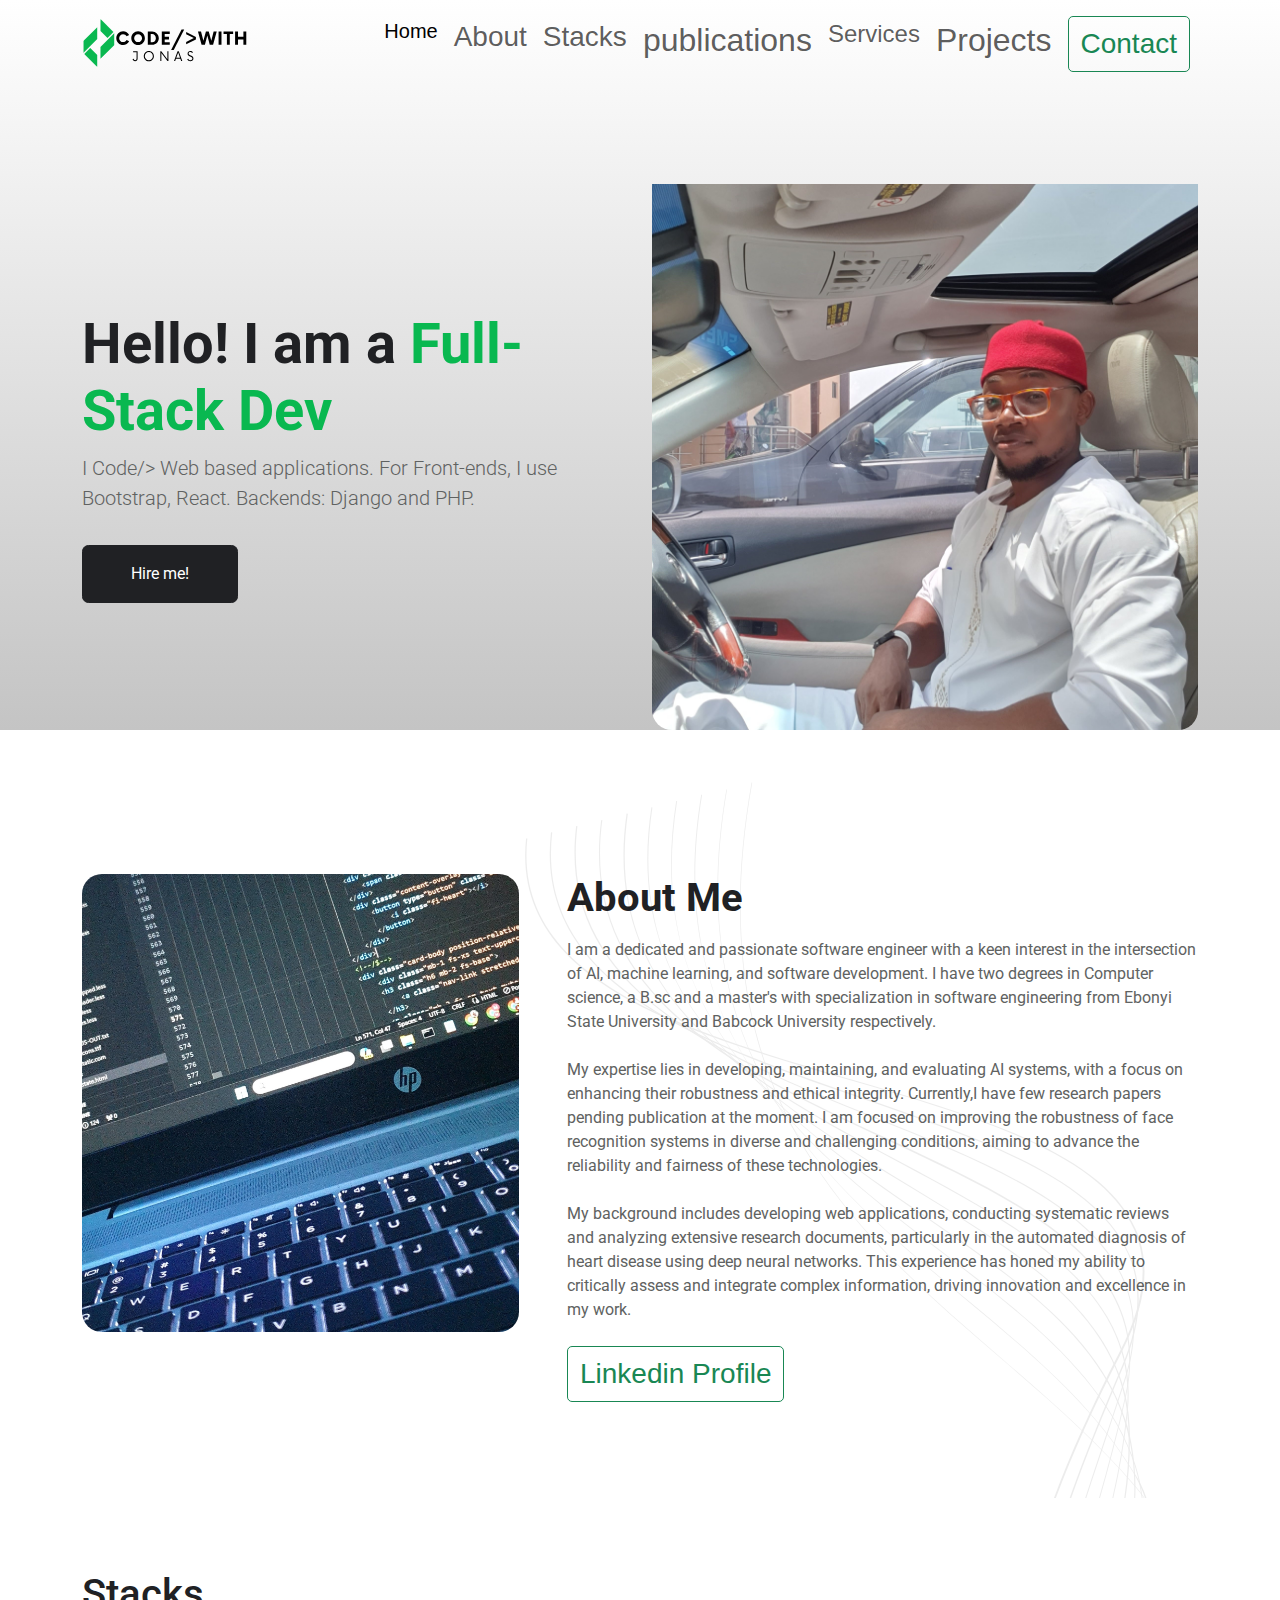
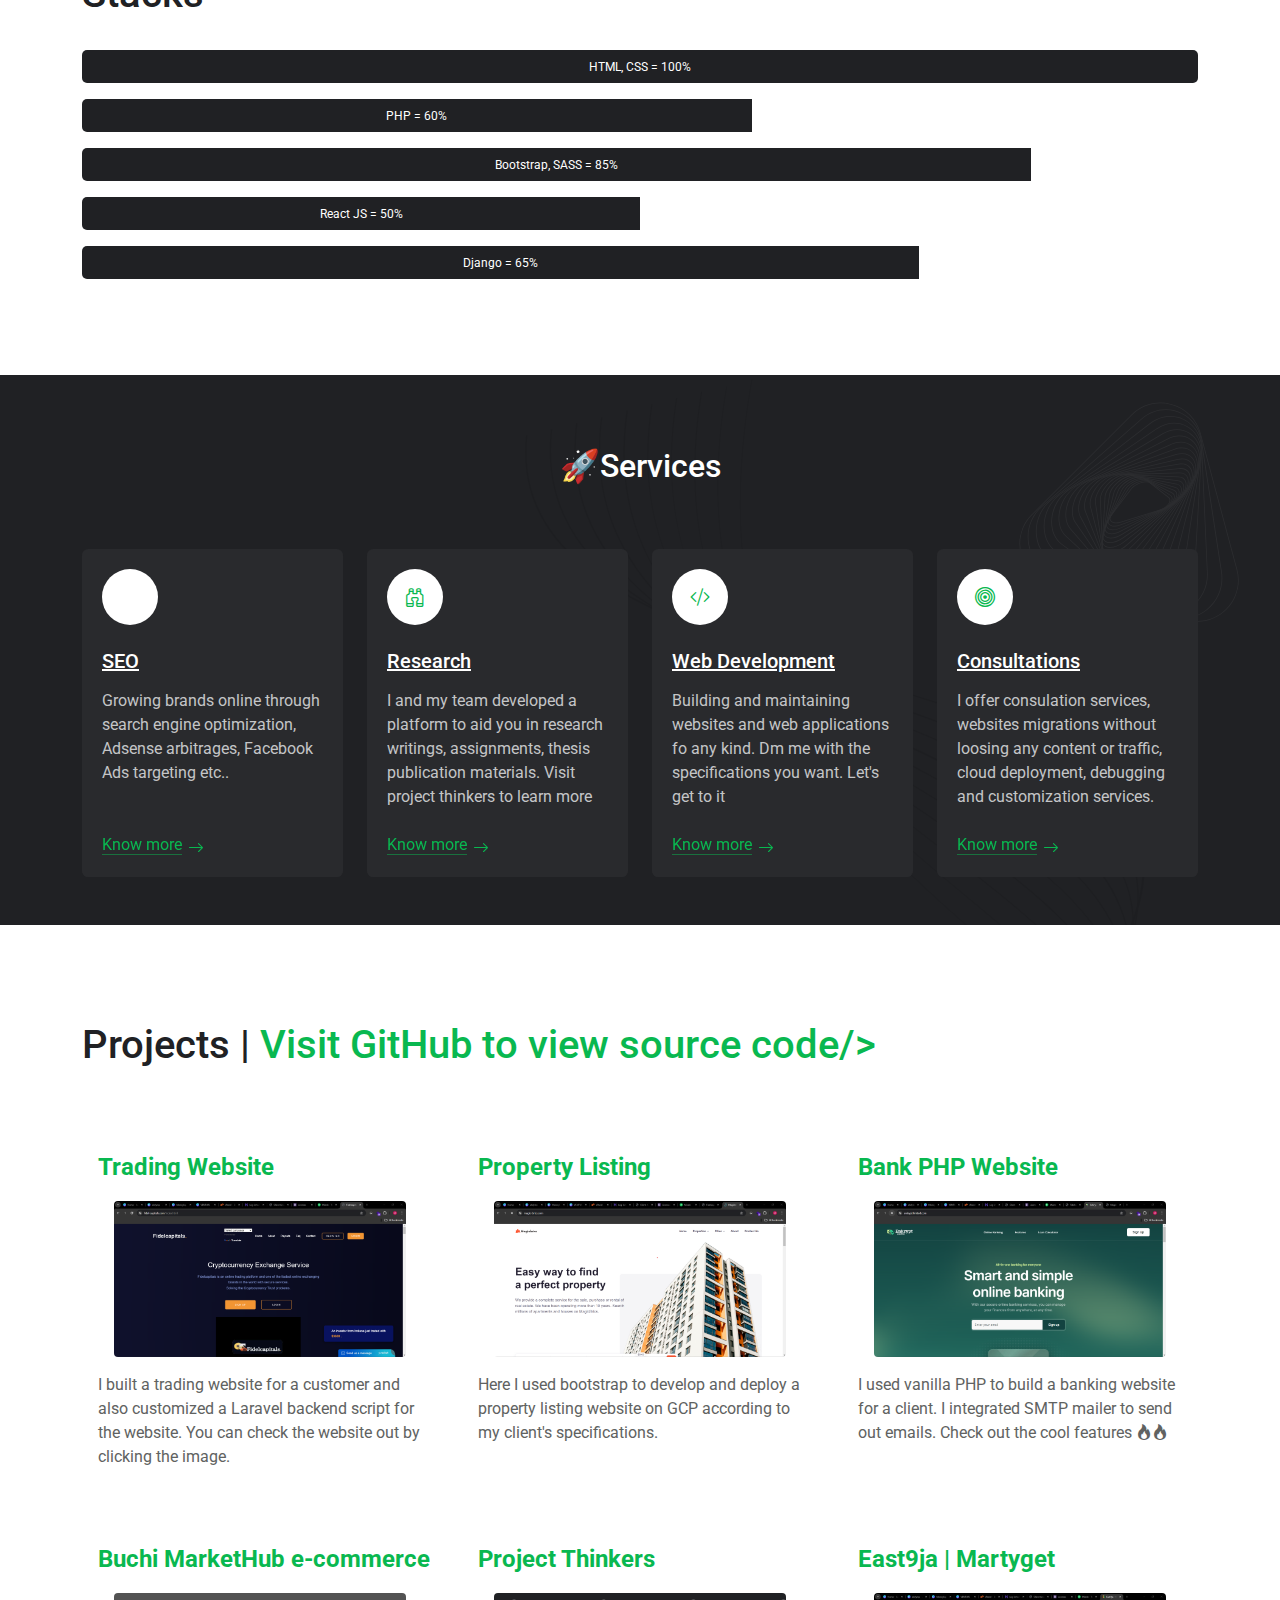
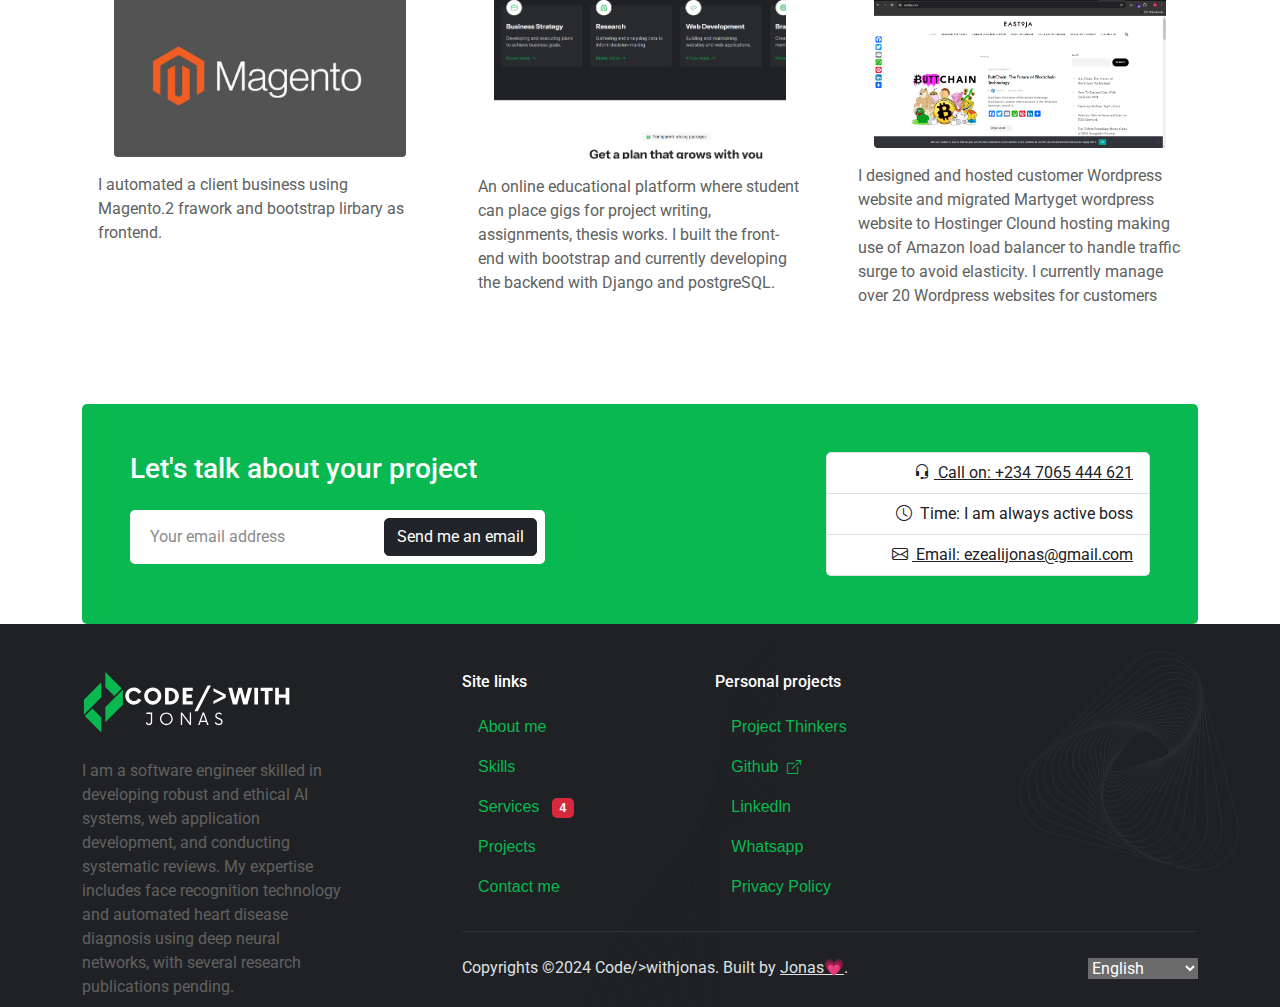
<file: index.html>
<!DOCTYPE html>
<html lang="en">
<head>
    <meta charset="UTF-8">
    <meta name="viewport" content="width=device-width, initial-scale=1.0">
    <meta name="author= Ezeali Jonas" content="codewithjonas.com">
	<meta name="description" content="Ezeali Jonas Portfolio Website">

    <title>My Portfolio Website - Built with Bootstrap 5.3 |vIew My Projects on GitHub</title>
    <!-- Website designed by Ezeali Jonas Arinzee
    Reach me here to develop any kind of website for you or your company -->

    	<!-- Favicon -->
	<link rel="shortcut icon" href="/assets/flags/2333386-code-linux-os_85584.ico">

    <link href="https://cdn.jsdelivr.net/npm/bootstrap@5.3.3/dist/css/bootstrap.min.css" rel="stylesheet" integrity="sha384-QWTKZyjpPEjISv5WaRU9OFeRpok6YctnYmDr5pNlyT2bRjXh0JMhjY6hW+ALEwIH" crossorigin="anonymous">
    <link rel="preconnect" href="https://fonts.googleapis.com">
    <link rel="stylesheet" href="https://unicons.iconscout.com/release/v4.0.8/css/line.css">
    <link rel="stylesheet" href="https://cdn.jsdelivr.net/npm/bootstrap-icons@1.11.3/font/bootstrap-icons.min.css">
<link rel="preconnect" href="https://fonts.gstatic.com" crossorigin>
<link href="https://fonts.googleapis.com/css2?family=Roboto:ital,wght@0,100;0,300;0,400;0,500;0,700;0,900;1,100;1,300;1,400;1,500;1,700;1,900&display=swap" rel="stylesheet">
<link rel="stylesheet" href="/style.css">
</head>
<body>
    <header class="header-sticky header-absolute ">
        

        <nav class="navbar navbar-expand-xl py-2">
            <div class="container">
                <a class="navbar-brand fw-bold fs-4" href="http://codewithjonas.com">
                    <img class="light-mode-item navbar-brand-item" src="/assets/flags/CODEWITH.svg" alt="logo">
                </a>
              <button class="navbar-toggler" type="button" data-bs-toggle="collapse" data-bs-target="#navbarTogglerDemo03" aria-controls="navbarTogglerDemo03" aria-expanded="false" aria-label="Toggle navigation">
                <span class="navbar-toggler-icon"></span>
              </button>
            
              <div class="collapse navbar-collapse" id="navbarTogglerDemo03">
                <ul class="navbar-nav ms-auto mb-2 mb-lg-0">
                  <li class="nav-item">
                    <a class="nav-link active fs-5" aria-current="page" href="http://codewithjonas.com">Home</a>
                  </li>
                  <li class="nav-item">
                    <a class="nav-link fs-3" href="/pages/about.html">About</a>
                  </li>
                  <li class="nav-item">
                    <a class="nav-link fs-3" href="/pages/skill.html">Stacks</a>
                  </li>
                  <li class="nav-item">
                    <a class="nav-link fs-2" href="/pages/pubs.html">publications</a>
                  </li>
                  <li class="nav-item">
                    <a class="nav-link fs-4" href="/pages/services.html">Services</a>
                  </li>
                  <li class="nav-item">
                    <a class="nav-link fs-2" href="/pages/projects.html">Projects</a>
                  </li>
                
                  <li class="nav-item"> <a class="nav-link fs-2" href="/pages/contact.html">
                    <button class="btn btn-outline-success fs-3" href="/pages/contact.html" type="submit">Contact</button></a>
                   
                  </li>
                </ul>
              </div>
            </div>
          </nav>

          <!-- Hero section -->
          <section>
            <div class="container pt-5">
                <div class="row align-items-center justify-content-center">
                    <div class="col-12 col-lg-6">
                        <h1 class="display-4 fw-bold mb-0 d-block pt-5">Hello! I am a <span class="bg-span">Full-Stack Dev</span></h1>
                       
                        <p class="lead pb-3 pt-2">I Code/> Web based applications. For Front-ends, I use Bootstrap, React. Backends: Django and PHP. </p>
                        <button class="btn fs-6 btn-lg px-5 py-3 d-inline-block btn-primary2 mb-0 ">Hire me!</button>
                    </div>
    
                    <div class="col-12 col-lg-6">
                        <img src="/assets/IMG_20240427_092907_858.jpg" alt="jonas" class="image-fluid pt-5">   
                    </div>
                </div>
            </div>
          </section>     
    </header>

      <!-- About me -->
          <section class=" position-relative overflow-hidden  mt-5 pb-5" >
            <!-- SVG decoration -->
            <figure class="position-absolute top-0 end-0 me-n9 mt-n7 d-none d-md-block">
                <svg class="fill-white" width="768.8px" height="1386px" viewBox="0 0 768.8 1386" style="enable-background:new 0 0 768.8 1386; opacity: 0.07;" xml:space="preserve">
                    <path d="M647.6,748.4c1.9,6,3.3,12.2,3.8,18.4c2.2,18.9-0.7,38.9-9.1,61.5c-15.6,41.9-47.8,85.3-81.6,131.5 c-46.1,63.1-94.5,128.4-108.1,199.1c-15.7,80.6,17.2,154.5,101.1,226.1l-0.4,0.4c-188.1-160.7-84.4-301.8,7.3-426.2 c33.9-46,65.8-89.6,81.4-131.2c17.5-46.8,11.8-84.9-18-119.6c-39.6-46.6-86.5-86.9-135.7-129.3C339.1,450.3,184.9,317.3,240.6,4.6 l0.6,0.1C185.7,317,339.7,450.1,488.7,578.7c49.3,42.7,95.8,82.8,135.8,129.6C635.5,721,643.1,734.2,647.6,748.4z"></path>
                    <path d="M636.2,722.3c23.4,73.7-25.2,149.2-76.5,228.7c-40.8,63.5-83,129.1-91.9,198.3c-9.9,78.2,25.9,150,109.6,219 l-0.4,0.7c-45-37.1-75.4-74-93.5-112.7c-15.9-34.5-21.2-69.5-16.5-106.8c8.9-69.5,51-135.1,91.9-198.6 C616.4,861.3,671,776.5,622,694.1c-39.6-66.6-102.4-118.8-169-174.2c-68.7-57.3-140-116.4-188.1-195.3 c-25.9-42.6-42.9-86.9-51.5-135.2c-9.8-54.6-9.2-112.9,2-177.9l0.6,0.1c-46.5,271.4,97.9,391.7,237.5,507.9 c66.7,55.4,129.4,107.7,169.1,174.5C628.8,702.7,633.1,712.6,636.2,722.3z"></path>
                    <path d="M624.6,687.5c11.7,37,10.5,76.9-3.8,121.9c-13.7,43.3-38.1,87.4-61.8,130.2c-35.7,64.2-72.5,130.4-76.3,198.6 c-4.4,76.5,34.5,146.1,118.7,213.3l-0.6,0.8c-188.5-150.2-114.3-284-42.6-413.2c49.3-88.7,95.7-172.7,62.4-260.6 c-31.5-83-108.5-141.7-189.7-204C363,422.5,293.2,369,244.9,298c-26.1-38.5-43.3-78.4-53-121.8C181.2,127,180.6,75,190.2,16.8l0.9,0 C151,259.3,293.5,368.3,431.2,473.7c81.5,62.2,158.3,121.3,190.1,204.2C622.6,681.2,623.6,684.4,624.6,687.5z"></path>
                    <path d="M614.6,642.5c2.2,6.8,4.1,13.7,5.4,20.8c18.1,91.8-22.3,177.4-61.1,260.2c-32.2,68.8-62.8,133.6-62.1,201.3 c0.8,76.3,41.6,143,128.7,209.2l-0.6,0.8c-46.1-35.1-78.8-70-100.3-106.8c-19.1-32.9-28.6-66.6-28.9-103.1 c-0.6-67.6,29.8-132.7,62.3-201.6c38.8-82.7,79-168.2,60.9-259.8c-19.1-96.7-109.2-158.6-204.5-224.2 c-68.3-47.1-139.2-95.6-188.9-160.4c-56.1-73.2-75.8-157-60.3-255.8l0.9,0c-34.9,220.7,109.1,319.7,248.6,415.2 C503.4,499.3,587.6,557.2,614.6,642.5z"></path>
                    <path d="M610.8,603.9c4.4,13.9,7.1,28.7,7.8,44.6c3.6,91.5-28.4,172.7-59.3,251.2c-28.5,72.3-55.1,140.5-50.2,208.8 c5.2,76.6,49.9,143,140.1,208.8l-0.4,0.7c-90.5-66-135.2-132.4-140.8-209.2c-5-68.6,21.9-136.9,50.3-209.4 c30.9-78.5,62.6-159.6,59.1-250.9c-4.2-109-107.3-171.8-216.8-238.5c-70.1-42.7-142.8-87-194.2-146.1 c-58.1-66.8-79.9-143.6-66-234.6l1,0.3c-30.7,202.9,117.1,292.9,259.8,379.6C494.9,466.2,584.1,520.8,610.8,603.9z"></path>
                    <path d="M610.7,570.7c6.1,19.2,8.4,40.1,6,62.8c-8.3,84.1-33.8,160.3-55.9,227.3c-27.6,83.2-51.4,154.9-42.7,226 c9.5,78.4,58.7,146,155,213l-0.6,0.8c-96.5-66.7-145.8-134.6-155.4-213.2c-8.8-71.4,15.2-143.4,42.8-226.7 c22.3-67.1,47.6-143.3,55.9-227.3c12-120.7-104.2-182.9-227.6-248.9c-72.3-38.6-147.1-78.7-200.6-132.7 c-60.6-61-84.2-131.8-72-216.2l1.2,0.2C89.9,223.5,242,305,389.1,383.7C488.9,437.2,584.6,488.6,610.7,570.7z"></path>
                    <path d="M613,540.8c7.3,23.1,8.5,48.7,1.9,77.9c-14,63.3-31.8,122.1-47.4,173.8c-30,99.3-56,185.2-45,263.4 c11.7,84.3,67.2,156.6,174.2,227.2l-0.5,1c-56.6-37.2-98.1-74.3-126.8-113.1c-26.6-35.7-42.3-73.2-47.9-114.7 c-11.1-78.8,14.9-164.4,45.1-264c15.7-51.7,33.4-110.5,47.5-173.6C643.5,486.7,513.4,426,375.8,361.9 c-74.9-34.9-152.2-71-207.6-120.1c-63-55.7-88.3-121-78-199.6l1.1-0.1c-10.5,78.1,14.8,143.1,77.7,198.6 c55.4,49.1,132.7,85.3,207.5,119.9C484,410.7,587.1,458.9,613,540.8z"></path>
                    <path d="M617.2,512.9c8.3,26.2,8,56.1-3.5,90.9c-5.6,17.1-11.2,33.9-16.5,50c-47.8,143.4-85.7,256.4-76.5,351.9 c9.7,99.7,71.5,180,200.4,260.4l-0.5,1c-67.3-41.9-115.6-83.2-148.1-126.6c-30.9-41-48.1-85.2-52.8-134.8 c-9.3-95.8,28.8-208.9,76.6-352.3c5.6-16.2,10.9-32.9,16.5-50c47.5-143.5-96.3-201.6-248.6-263.1c-77.7-31.1-157.6-63.5-215.4-108.2 C83.3,181.7,56.1,121.4,65.2,48l1.2,0.2c-9,72.7,18.1,132.8,83.1,183c57.8,44.6,137.6,76.8,214.8,108.1 C480.2,386,591.2,431,617.2,512.9z"></path>
                    <path d="M622.4,486.7c9.6,30.2,6.1,63.9-10.3,102.3C465,933,463,1084.4,745.1,1249l-0.8,1.1 c-143.5-83.6-211.5-162.5-227.9-263.5c-17.4-106.8,25.3-236.4,94.5-398.1c18.6-43.4,20.4-80.4,6-113.1 C583.7,401.1,471.1,362,351.5,320.8C189.7,265,22.7,207.3,40,54.3l1.2,0.2C23.8,206.4,190.5,263.8,351.7,319.6 C471.4,361,584.6,400,617.6,475C619.7,478.9,621.2,482.8,622.4,486.7z"></path>
                    <path d="M628.6,461.4c10.3,32.5,4.4,69.6-18,112.8c-93.9,182.2-122.9,308.3-94.5,408.8c26.1,92.5,101.7,167,252.8,249 l-0.8,1.1c-151.5-82.5-227.2-157.2-253.6-249.9c-28.5-100.7,0.5-227.1,94.5-409.9c24.3-47.3,29-87.1,14.3-121.5 c-32.7-76-155.1-112-284.6-149.7C172.6,253.7,0.1,203.5,15.1,60.4l1.2,0.2c-14.6,141.8,157,191.9,323.2,240.6 c129.9,37.9,252.4,73.9,285.3,150.4C626.2,454.9,627.5,458,628.6,461.4z"></path>
                </svg>
            </figure>
            <!-- SVG decoration -->
        <div class="position-absolute top-0 end-0 mt-n3 me-n4">
            <img src="assets/flags/decoration-pattern-2.svg" style="opacity:0.05;" alt="">
        </div>
      <div class="container py-5 mt-5">
        <div class="row g-5">
            <div class="col-12 col-lg-5">
                <img src="/assets/IMG-20240109-WA0001.jpeg" alt="" class="img-fluid ms-auto d-block">

            </div>

            <div class="col-12 col-lg-7">
                <h2 class="fs-1 fw-bold mb-3 ms-auto">About Me</h2>
                <p class="mb-4">I am a dedicated and passionate software engineer with a keen interest in the intersection of AI, machine learning, and software development. I have two degrees in Computer science, a B.sc and a master's with specialization in software engineering from Ebonyi State University and Babcock University respectively. 
            </p>
            <p class="mb-4">My expertise lies in developing, maintaining, and evaluating AI systems, with a focus on enhancing their robustness and ethical integrity. Currently,I have few research papers pending publication at the moment. I am focused on improving the robustness of face recognition systems in diverse and challenging conditions, aiming to advance the reliability and fairness of these technologies.</p>
            <p class="mb-4">
                My background includes developing web applications, conducting systematic reviews and analyzing extensive research documents, particularly in the automated diagnosis of heart disease using deep neural networks. This experience has honed my ability to critically assess and integrate complex information, driving innovation and excellence in my work.
            </p>
        <a class="nav-link fs-2" href="https://www.linkedin.com/in/ezeali-jonas-a8aa945b">
                    <button class="btn btn-outline-success fs-3"  type="submit">Linkedin Profile</button></a>
                   
        </div>
        </div>
    </div>

      </section>

      <!-- skills -->
      <section class="container py-4 pb-5">
        <div class="row">
            <div class="col-12">
                <h2 class="fs-1  mb-3 pb-3 pt-5">Stacks</h2>

            </div>
        </div>
        <div class="row">
            <div class="col-12">
                <div class="progress mb-3 " role="progressbar" aria-label="Success example" aria-valuenow="100" aria-valuemin="0" aria-valuemax="100">
                    <div class="progress-bar" style="width: 100%">HTML, CSS = 100%</div>
                </div>
                <div class="progress mb-3" role="progressbar" aria-label="Info example" aria-valuenow="50" aria-valuemin="0" aria-valuemax="100">
                    <div class="progress-bar" style="width: 60%">PHP = 60%</div>
                </div>
                <div class="progress mb-3" role="progressbar" aria-label="Warning example" aria-valuenow="75" aria-valuemin="0" aria-valuemax="100">
                    <div class="progress-bar" style="width: 85%">Bootstrap, SASS = 85%</div>
                </div>
                <div class="progress mb-3" role="progressbar" aria-label="Warning example" aria-valuenow="75" aria-valuemin="0" aria-valuemax="100">
                    <div class="progress-bar" style="width: 50%">React JS = 50%</div>
                </div>
                <div class="progress" role="progressbar" aria-label="Danger example" aria-valuenow="100" aria-valuemin="0" aria-valuemax="100">
                    <div class="progress-bar" style="width: 75%">Django = 65%</div>
                    
                </div>
            </div>
            

      </section>

      <!-- services -->
      <section class="bg-dark position-relative overflow-hidden  mt-5 pb-5" data-bs-theme="dark">
        <!-- SVG decoration -->
        <figure class="position-absolute top-0 end-0 me-n9 mt-n7 d-none d-md-block">
            <svg class="fill-white" width="768.8px" height="1386px" viewBox="0 0 768.8 1386" style="enable-background:new 0 0 768.8 1386; opacity: 0.07;" xml:space="preserve">
                <path d="M647.6,748.4c1.9,6,3.3,12.2,3.8,18.4c2.2,18.9-0.7,38.9-9.1,61.5c-15.6,41.9-47.8,85.3-81.6,131.5 c-46.1,63.1-94.5,128.4-108.1,199.1c-15.7,80.6,17.2,154.5,101.1,226.1l-0.4,0.4c-188.1-160.7-84.4-301.8,7.3-426.2 c33.9-46,65.8-89.6,81.4-131.2c17.5-46.8,11.8-84.9-18-119.6c-39.6-46.6-86.5-86.9-135.7-129.3C339.1,450.3,184.9,317.3,240.6,4.6 l0.6,0.1C185.7,317,339.7,450.1,488.7,578.7c49.3,42.7,95.8,82.8,135.8,129.6C635.5,721,643.1,734.2,647.6,748.4z"></path>
                <path d="M636.2,722.3c23.4,73.7-25.2,149.2-76.5,228.7c-40.8,63.5-83,129.1-91.9,198.3c-9.9,78.2,25.9,150,109.6,219 l-0.4,0.7c-45-37.1-75.4-74-93.5-112.7c-15.9-34.5-21.2-69.5-16.5-106.8c8.9-69.5,51-135.1,91.9-198.6 C616.4,861.3,671,776.5,622,694.1c-39.6-66.6-102.4-118.8-169-174.2c-68.7-57.3-140-116.4-188.1-195.3 c-25.9-42.6-42.9-86.9-51.5-135.2c-9.8-54.6-9.2-112.9,2-177.9l0.6,0.1c-46.5,271.4,97.9,391.7,237.5,507.9 c66.7,55.4,129.4,107.7,169.1,174.5C628.8,702.7,633.1,712.6,636.2,722.3z"></path>
                <path d="M624.6,687.5c11.7,37,10.5,76.9-3.8,121.9c-13.7,43.3-38.1,87.4-61.8,130.2c-35.7,64.2-72.5,130.4-76.3,198.6 c-4.4,76.5,34.5,146.1,118.7,213.3l-0.6,0.8c-188.5-150.2-114.3-284-42.6-413.2c49.3-88.7,95.7-172.7,62.4-260.6 c-31.5-83-108.5-141.7-189.7-204C363,422.5,293.2,369,244.9,298c-26.1-38.5-43.3-78.4-53-121.8C181.2,127,180.6,75,190.2,16.8l0.9,0 C151,259.3,293.5,368.3,431.2,473.7c81.5,62.2,158.3,121.3,190.1,204.2C622.6,681.2,623.6,684.4,624.6,687.5z"></path>
                <path d="M614.6,642.5c2.2,6.8,4.1,13.7,5.4,20.8c18.1,91.8-22.3,177.4-61.1,260.2c-32.2,68.8-62.8,133.6-62.1,201.3 c0.8,76.3,41.6,143,128.7,209.2l-0.6,0.8c-46.1-35.1-78.8-70-100.3-106.8c-19.1-32.9-28.6-66.6-28.9-103.1 c-0.6-67.6,29.8-132.7,62.3-201.6c38.8-82.7,79-168.2,60.9-259.8c-19.1-96.7-109.2-158.6-204.5-224.2 c-68.3-47.1-139.2-95.6-188.9-160.4c-56.1-73.2-75.8-157-60.3-255.8l0.9,0c-34.9,220.7,109.1,319.7,248.6,415.2 C503.4,499.3,587.6,557.2,614.6,642.5z"></path>
                <path d="M610.8,603.9c4.4,13.9,7.1,28.7,7.8,44.6c3.6,91.5-28.4,172.7-59.3,251.2c-28.5,72.3-55.1,140.5-50.2,208.8 c5.2,76.6,49.9,143,140.1,208.8l-0.4,0.7c-90.5-66-135.2-132.4-140.8-209.2c-5-68.6,21.9-136.9,50.3-209.4 c30.9-78.5,62.6-159.6,59.1-250.9c-4.2-109-107.3-171.8-216.8-238.5c-70.1-42.7-142.8-87-194.2-146.1 c-58.1-66.8-79.9-143.6-66-234.6l1,0.3c-30.7,202.9,117.1,292.9,259.8,379.6C494.9,466.2,584.1,520.8,610.8,603.9z"></path>
                <path d="M610.7,570.7c6.1,19.2,8.4,40.1,6,62.8c-8.3,84.1-33.8,160.3-55.9,227.3c-27.6,83.2-51.4,154.9-42.7,226 c9.5,78.4,58.7,146,155,213l-0.6,0.8c-96.5-66.7-145.8-134.6-155.4-213.2c-8.8-71.4,15.2-143.4,42.8-226.7 c22.3-67.1,47.6-143.3,55.9-227.3c12-120.7-104.2-182.9-227.6-248.9c-72.3-38.6-147.1-78.7-200.6-132.7 c-60.6-61-84.2-131.8-72-216.2l1.2,0.2C89.9,223.5,242,305,389.1,383.7C488.9,437.2,584.6,488.6,610.7,570.7z"></path>
                <path d="M613,540.8c7.3,23.1,8.5,48.7,1.9,77.9c-14,63.3-31.8,122.1-47.4,173.8c-30,99.3-56,185.2-45,263.4 c11.7,84.3,67.2,156.6,174.2,227.2l-0.5,1c-56.6-37.2-98.1-74.3-126.8-113.1c-26.6-35.7-42.3-73.2-47.9-114.7 c-11.1-78.8,14.9-164.4,45.1-264c15.7-51.7,33.4-110.5,47.5-173.6C643.5,486.7,513.4,426,375.8,361.9 c-74.9-34.9-152.2-71-207.6-120.1c-63-55.7-88.3-121-78-199.6l1.1-0.1c-10.5,78.1,14.8,143.1,77.7,198.6 c55.4,49.1,132.7,85.3,207.5,119.9C484,410.7,587.1,458.9,613,540.8z"></path>
                <path d="M617.2,512.9c8.3,26.2,8,56.1-3.5,90.9c-5.6,17.1-11.2,33.9-16.5,50c-47.8,143.4-85.7,256.4-76.5,351.9 c9.7,99.7,71.5,180,200.4,260.4l-0.5,1c-67.3-41.9-115.6-83.2-148.1-126.6c-30.9-41-48.1-85.2-52.8-134.8 c-9.3-95.8,28.8-208.9,76.6-352.3c5.6-16.2,10.9-32.9,16.5-50c47.5-143.5-96.3-201.6-248.6-263.1c-77.7-31.1-157.6-63.5-215.4-108.2 C83.3,181.7,56.1,121.4,65.2,48l1.2,0.2c-9,72.7,18.1,132.8,83.1,183c57.8,44.6,137.6,76.8,214.8,108.1 C480.2,386,591.2,431,617.2,512.9z"></path>
                <path d="M622.4,486.7c9.6,30.2,6.1,63.9-10.3,102.3C465,933,463,1084.4,745.1,1249l-0.8,1.1 c-143.5-83.6-211.5-162.5-227.9-263.5c-17.4-106.8,25.3-236.4,94.5-398.1c18.6-43.4,20.4-80.4,6-113.1 C583.7,401.1,471.1,362,351.5,320.8C189.7,265,22.7,207.3,40,54.3l1.2,0.2C23.8,206.4,190.5,263.8,351.7,319.6 C471.4,361,584.6,400,617.6,475C619.7,478.9,621.2,482.8,622.4,486.7z"></path>
                <path d="M628.6,461.4c10.3,32.5,4.4,69.6-18,112.8c-93.9,182.2-122.9,308.3-94.5,408.8c26.1,92.5,101.7,167,252.8,249 l-0.8,1.1c-151.5-82.5-227.2-157.2-253.6-249.9c-28.5-100.7,0.5-227.1,94.5-409.9c24.3-47.3,29-87.1,14.3-121.5 c-32.7-76-155.1-112-284.6-149.7C172.6,253.7,0.1,203.5,15.1,60.4l1.2,0.2c-14.6,141.8,157,191.9,323.2,240.6 c129.9,37.9,252.4,73.9,285.3,150.4C626.2,454.9,627.5,458,628.6,461.4z"></path>
            </svg>
        </figure>
        <!-- SVG decoration -->
	<div class="position-absolute top-0 end-0 mt-n3 me-n4">
		<img src="assets/flags/decoration-pattern-2.svg" style="opacity:0.05;" alt="">
	</div>
    
        <div class="container position-relative">
            <div class="inner-container-small text-center">
                <h2 class="mb-0 mt-5 pt-4"> 🚀Services</h2>
            </div>

            <div class="row row-cols-1 row-cols-sm-2 row-cols-lg-3 row-cols-xl-4 gy-5 gy-md-7 mt-3">
                <div class="col">
                    <div class="card bg-light h-100">
                        <div class="card-body pb-0">
                            <!-- Icon -->
                            <div class="icon-lg bg-white text-primary rounded-circle mb-4 mt-n5">
                                <i class="uil uil-search fa-fw fs-5"></i>
                            </div>
                            <!-- Content -->
                            <h5 class="mb-3"><a href="#">SEO</a></h5>
                            <p>Growing brands online through search engine optimization, Adsense arbitrages, Facebook Ads targeting etc..</p>
                        </div>
                        <div class="card-footer bg-light mt-auto pt-2">
                            <a class="icon-link icon-link-hover" href="#">Know more<i class="bi bi-arrow-right"></i> </a>
                        </div>
                    </div>
                </div>
    
             <!-- Service item -->
                <div class="col">
                    <div class="card bg-light h-100">
                        <div class="card-body pb-0">
                            <!-- Icon -->
                            <div class="icon-lg bg-white text-primary rounded-circle mb-4 mt-n5">
                                <i class="bi bi-binoculars fa-fw fs-5"></i>
                            </div>
                            <!-- Content -->
                            <h5 class="mb-3"><a href="#">Research</a></h5>
                            <p>I and my team developed a platform to aid you in research writings, assignments, thesis publication materials. Visit project thinkers to learn more</p>
                        </div>
                        <div class="card-footer bg-light mt-auto pt-2">
                            <a class="icon-link icon-link-hover" href="https://projectthinkers.com">Know more<i class="bi bi-arrow-right"></i> </a>
                        </div>
                    </div>
                </div>
    
                <!-- Service item -->
                <div class="col">
                    <div class="card bg-light h-100">
                        <div class="card-body pb-0">
                            <!-- Icon -->
                            <div class="icon-lg bg-white text-primary rounded-circle mb-4 mt-n5"><i class="bi bi-code-slash fa-fw fs-5"></i></div>
                            <!-- Content -->
                            <h5 class="mb-3"><a href="#">Web Development</a></h5>
                            <p>Building and maintaining websites and web applications fo any kind. Dm me with the specifications you want. Let's get to it</p>
                        </div>
                        <div class="card-footer bg-light mt-auto pt-2">
                            <a class="icon-link icon-link-hover" href="#">Know more<i class="bi bi-arrow-right"></i> </a>
                        </div>
                    </div>
                </div>
    
                <!-- Service item -->
                <div class="col">
                    <div class="card bg-light h-100">
                        <div class="card-body pb-0">
                            <!-- Icon -->
                            <div class="icon-lg bg-white text-primary rounded-circle mb-4 mt-n5">
                                <i class="bi bi-bullseye fa-fw fs-5"></i>
                            </div>
                            <!-- Content -->
                            <h5 class="mb-3"><a href="#">Consultations</a></h5>
                            <p>I offer consulation services, websites migrations without loosing any content or traffic, cloud deployment, debugging and customization services.</p>
                        </div>
                        <div class="card-footer bg-light mt-auto pt-2">
                            <a class="icon-link icon-link-hover" href="#">Know more<i class="bi bi-arrow-right"></i> </a>
                        </div>
                    </div>
                </div>
            </div>
            <!-- Service list END -->
        </div>
    </section>

      <!-- Projects -->
      <section class="container py-5 mt-5">
        <div class="row">
            <div class="col-12">
                <h2 class="fs-1 mb-3 pb-5 ">Projects |<span class="bg-span"> Visit GitHub to view source code/></span></h2>

            </div>
        </div>
        <div class="row">
            <div class="col-12 col-lg-4">
                <div class="card p-3">
                    <a class="navbar-brand fw-bold fs-4 " href="https://www.fidel-capitals.com">Trading Website</a>
                    <img src="/assets/trade.png" alt="" class="img-fluid ms-auto d-block p-3">
                    <p class="card-txt">
                        I built a trading website for a customer and also customized a Laravel backend script for the website. You can check the website out by clicking the image.
                    </p>

                </div>
               
            </div>
            <div class="col-12 col-lg-4">
                <div class="card p-3">
                    <a class="navbar-brand fw-bold fs-4 " href="https://magic-brics.com">Property Listing</a>
                    <img src="/assets/property.png" alt="" class="img-fluid ms-auto d-block p-3">
                    <p class="card-txt">
                        Here I used bootstrap to develop and deploy a property listing website on GCP according to my client's specifications.
                    </p>

                </div>
               
            </div>
            <div class="col-12 col-lg-4">
                <div class="card p-3">
                    <a class="navbar-brand fw-bold fs-4 " href="https://enkryptlimited.com">Bank PHP Website</a>
                    <img src="/assets/banking.png" alt="" class="img-fluid ms-auto d-block p-3">
                    <p class="card-txt">
                       I used vanilla PHP to build a banking website for a client. I integrated SMTP  mailer to send out emails. Check out the cool features <i class="bi bi-fire"></i><i class="bi bi-fire"></i>
                    </p>

                </div>
               
            </div>
            <div class="col-12 col-lg-4 g-4">
                <div class="card p-3">
                    <a class="navbar-brand fw-bold fs-4 " href="#">Buchi MarketHub e-commerce</a>
                    <img src="/assets/buchi.jpeg" alt="" class="img-fluid ms-auto d-block p-3">
                    <p class="card-txt">
                        I automated a client business using Magento.2 frawork and bootstrap lirbary as frontend.
                    </p>

                </div>
               </div>
            <div class="col-12 col-lg-4 g-4">
                <div class="card p-3">
                    <a class="navbar-brand fw-bold fs-4 " href="#">Project Thinkers</a>
                    <img src="/assets/thinkers.png" alt="" class="img-fluid ms-auto d-block p-3">
                    <p class="card-txt">
                        An online educational platform where student can place gigs for project writing, assignments, thesis works. I built the front-end with bootstrap and currently developing the backend with Django and postgreSQL. 
                    </p>

                </div>
               </div>
               <div class="col-12 col-lg-4 g-4">
                <div class="card p-3">
                    <a class="navbar-brand fw-bold fs-4 " href="https://east9ja.com/">East9ja | Martyget</a>
                    <img src="/assets/east.png" alt="" class="img-fluid ms-auto d-block p-3">
                    <p class="card-txt">
                        I designed and hosted customer Wordpress website and migrated Martyget wordpress website to Hostinger Clound hosting making use of Amazon load balancer to handle traffic surge to avoid elasticity. I currently manage over 20 Wordpress websites for customers
                    </p>

                </div>
               </div>
            </div>
         </section>

         <!-- Footer -->
<section class="position-relative z-index-2 py-0 mb-n7 pt-3">
	<div class="container position-relative">
		<div class="bg-primary rounded position-relative overflow-hidden p-4 p-sm-5">

			

			<div class="row g-4 position-relative">
				<!-- Title and inputs -->
				<div class="col-lg-6">
					<!-- Title -->
					<h3 class="text-white">Let's talk about your project</h3>

					<!-- Search -->
					<form class="col-md-10 bg-body rounded-2 p-2 mt-4">
						<div class="input-group">
							<input class="form-control focus-shadow-none border-0 me-1" type="email" placeholder="Your email address">
							<button type="button" class="btn btn-dark rounded-2">Send me an email</button>
						</div>
					</form>
				</div>

				<!-- Content -->
				<div class="col-lg-5 col-xl-4 ms-auto text-lg-end">
					<ul class="list-group list-group-borderless mb-0">
						<li class="list-group-item mb-0">
							<a href="#" class="text-dark fw-normal">
								<i class="bi bi-headset me-1"></i> Call on: +234 7065 444 621
						  </a>
						</li>
						<li class="list-group-item text-dark fw-normal mb-0">
							<i class="bi bi-clock me-1"></i> Time: I am always active boss <i class="uil uil-laughing"></i>
						</li>
						<li class="list-group-item mb-0">
							<a href="#" class="text-dark fw-normal">
								<i class="bi bi-envelope me-1"></i> Email: ezealijonas@gmail.com
						  </a>
						</li>
					</ul>
				</div>
			</div> <!-- Row END -->
		</div>
	</div>
</section>

</main>
<footer class="bg-dark position-relative overflow-hidden pb-0 pt-6 pt-lg-8" data-bs-theme="dark">

	<!-- SVG decoration -->
	<figure class="position-absolute top-0 start-0 mt-n8 ms-n9">
		<svg class="fill-mode" width="775px" height="834px" viewBox="0 0 775 834" style="enable-background:new 0 0 775 834; opacity: 0.05;" xml:space="preserve">
			<path d="M486.1,564.4c-3.6,2.5-7.4,4.8-11.3,6.4c-12,5.5-25.7,7.9-42.2,7.4c-30.6-1.1-65.6-12.5-102.8-24.4 c-50.7-16.2-103.3-33.4-152.5-27c-56.1,7.2-97.9,44.4-128,114l-0.4-0.2c67.5-156.1,181-119.5,281.1-87.1c37,12,72,23.2,102.5,24.3 c34.3,1.2,58.1-10.7,74.9-37.4C530.1,505,547.1,466,565,425.1C619.4,301,675.6,172.7,892.1,141.3l0.1,0.4 c-216.2,31.4-272.5,159.5-326.8,283.5c-18.1,41.1-35,79.7-57.7,115.6C501.6,550.7,494.5,558.5,486.1,564.4z"></path>
			<path d="M500.9,551.4c-43.7,31-103,15.8-165.5-0.2c-49.9-12.7-101.5-25.8-148.7-16.7c-53.3,10.5-93.2,49-121.6,118 l-0.5-0.1c15.3-37.1,33.3-64.7,55.1-84.7c19.5-17.7,41.3-28.6,66.7-33.7c47.4-9.2,99,3.9,148.9,16.6 c70.4,17.9,137.1,34.9,181.3-14.4c35.7-39.9,57.3-91.7,80.2-146.7c23.8-56.7,48.2-115.5,90.2-163.6c22.7-25.9,48.4-46.4,78.4-62.4 c33.9-18.1,72.2-30.3,117.1-37.1l0.1,0.4C695,155.3,645.2,274.5,597.1,389.7c-22.9,55-44.5,106.8-80.4,146.8 C512.3,542.4,506.6,547.3,500.9,551.4z"></path>
			<path d="M521.3,536.4c-21.9,15.5-48.4,23.4-80.8,23.8c-31.2,0.5-65.1-5.8-97.9-11.9c-49.3-9.2-100.2-18.7-145.7-6.5 c-51.1,13.7-88.9,53.7-116,122.6l-0.6-0.2c60.5-154.1,163.3-135,262.6-116.5c68.1,12.7,132.6,24.6,183.6-15.8 c48.1-38.2,71.1-100.6,95.6-166.5c20.3-55,41.4-111.6,78.3-158.1c20-25.1,42.7-44.9,69.2-60.5c30.1-17.5,64.2-29.1,104.3-35.4 l0.2,0.6c-167.2,26.3-210,141.9-251.4,253.5C598.3,431.5,575,493.8,527,532.2C525.1,533.8,523.2,535.1,521.3,536.4z"></path>
			<path d="M548.9,520.3c-4,2.9-8.2,5.6-12.6,8c-56.6,31.5-120.9,23.8-183,16.6c-51.7-6-100.4-11.8-144.6,3.2 c-49.9,16.9-85.5,57.7-111.3,128.2l-0.6-0.2c13.7-37.3,30.1-66,49.9-87.8c17.8-19.4,37.9-32.8,61.8-40.9 c44.3-15,93.1-9.3,144.9-3.2c62.1,7.2,126.3,14.8,182.8-16.6c59.6-33.2,82-104.7,105.9-180.4c17.1-54.3,34.7-110.5,67.2-156.6 c36.7-52,87.8-82.8,155.7-94l0.2,0.6c-151.9,25-187.8,139.3-222.3,250C620.4,417.6,599.4,484.5,548.9,520.3z"></path>
			<path d="M573.5,509.5c-8.2,5.8-17.4,10.7-27.7,14.6c-59.3,22-119.1,18.8-176.8,15.8c-53.2-2.8-103.3-5.3-147.1,12.5 C172.6,572.3,138.1,615.5,113,688l-0.5-0.1c25.1-72.7,59.6-115.9,108.9-136c44-18,94.2-15.3,147.6-12.6 c57.7,3,117.4,6.1,176.6-15.9c70.7-26.2,91.1-106.3,112.8-191.4c13.9-54.5,28.3-111,56.7-156.9C747,123.2,793,92.6,855.6,82l0,0.7 C716.3,106.5,687,221.4,658.9,332.2C640.4,405,622.6,474.4,573.5,509.5z"></path>
			<path d="M595.2,502.3c-11.3,8-24.6,14-40,17.4c-56.8,12.7-112,12.7-160.5,12.9c-60.2,0.1-112,0.2-157,21.1 c-49.5,23-84,69.3-108.5,146l-0.6-0.2c24.3-76.7,58.9-123.1,108.6-146.3c45.1-21.1,97.2-21.1,157.4-21.2 c48.6,0,103.6-0.1,160.5-12.9c81.6-18.3,99-106.7,117.4-200.6c10.7-55,22-112,46.6-158.2C747,108,788.6,77.5,846.5,67.2l0.1,0.8 C718,91.2,695.2,206.9,673.2,318.9C658.3,394.9,643.8,467.8,595.2,502.3z"></path>
			<path d="M615.3,497.4c-13.7,9.7-30.2,16-50.8,18c-44.4,4.6-86.5,5.8-123.6,6.8c-71.2,2-132.8,3.7-182,27.7 C206,575.6,169.8,627,145,711.3l-0.8-0.1c13-44.6,29-79.3,48.6-106.3c18.1-24.9,39.5-43.1,65.6-55.7 c49.5-24.1,110.9-25.8,182.4-27.7c37.1-1,79.3-2.2,123.5-6.7c92.6-9.4,106.2-106.5,120.5-209.2c7.8-55.9,15.9-113.6,37-160 c23.8-52.7,61.6-83.1,115.3-93.4l0.3,0.7c-53.4,10.1-91,40.4-114.6,92.9c-21.1,46.4-29.2,104.1-36.8,159.9 C674.6,386,663.8,463,615.3,497.4z"></path>
			<path d="M634.4,494c-15.5,11-35.2,17.2-60.4,17.3c-12.3,0.1-24.5,0.1-36.1,0.1c-103.7,0-185.5-0.1-246.4,26.4 c-63.5,27.7-103.7,85-130.5,185.5l-0.8-0.1c13.9-52.5,31.3-92.6,53.2-122.9c20.7-28.8,46.2-49.4,77.8-63.2 c61-26.6,142.9-26.4,246.6-26.4c11.7,0.1,23.8,0,36.1-0.1c103.8-0.2,112.9-105.6,122.5-217.2c4.7-56.9,9.9-115.5,27.5-162.4 c20-53.1,54.1-83.7,104.1-93.7l0.1,0.8c-49.5,9.8-83.5,40.3-103.3,93.1c-17.6,46.9-22.7,105.4-27.6,162 C690.1,378.2,682.9,459.6,634.4,494z"></path>
			<path d="M652.7,491.8c-17.9,12.7-40.7,17.7-69.2,15.4C328,486.2,228.3,517.5,177.2,735.2l-0.9-0.3 c25.9-110.7,64-171.6,127-204c66.6-34.2,160.2-34.6,280.3-24.7c32.2,2.6,56.9-4.1,75.4-20.5c42.1-37.4,45.1-118.6,48-204.7 c4-116.5,8.1-236.8,112.1-258.6l0.1,0.8C715.9,44.8,711.8,164.8,707.8,280.9c-3.1,86.3-5.8,167.7-48.3,205.2 C657.3,488.3,655,490.1,652.7,491.8z"></path>
			<path d="M670.6,490.3c-19.3,13.7-44.8,17.9-77.7,12.7c-138.5-21.4-227.1-13-287.3,27 c-55.4,36.8-89.1,101.7-112.4,216.9l-0.9-0.3C215.8,631,249.6,566,305.1,528.9c60.3-40.1,149.1-48.6,288.1-27.3 c35.9,5.5,63,0,82.6-16.9c43.2-37.5,42.2-124.3,40.9-216.1C714.9,151,713,28.8,809.9,7.7l0.1,0.8c-96,21.1-94.3,142.7-92.7,260.6 c1.3,92.1,2.4,179-41.1,216.7C674.3,487.4,672.6,488.9,670.6,490.3z"></path>
		</svg>
	</figure>

	<!-- SVG decoration -->
	<div class="position-absolute top-0 end-0 mt-n3 me-n4">
		<img src="assets/flags/decoration-pattern-2.svg" style="opacity:0.05;" alt="">
	</div>

	<div class="container position-relative mt-5">
		<div class="row g-4 justify-content-between">

			<!-- Widget 1 START -->
			<div class="col-lg-3">
				<!-- logo -->
				<a class="navbar-brand fw-bold fs-4" href="http://codewithjonas.com">
                    <img class="light-mode-item navbar-brand-item" src="/assets/flags/CODEWITHwhite.svg" alt="logo">
                </a>

				<p class="mt-4 mb-2 justify-content-center">
                    I am a software engineer skilled in developing robust and ethical AI systems, web application development, and conducting systematic reviews. My expertise includes face recognition technology and automated heart disease diagnosis using deep neural networks, with several research publications pending.</p>
			</div>
			<!-- Widget 1 END -->

			<!-- Widget 2 START -->
			<div class="col-lg-8 col-xxl-7">
				<div class="row g-4">
					<!-- Link block -->
					<div class="col-6 col-md-4">
						<h6 class="mb-2 mb-md-4">Site links</h6>
						<ul class="nav flex-column">
							<li class="nav-item"><a class="nav-link pt-0" href="/pages/about.html">About me</a></li>
							<li class="nav-item"><a class="nav-link" href="/pages/skill.html">Skills</a></li>
							<li class="nav-item"><a class="nav-link" href="/pages/services.html">Services <span class="badge text-bg-danger ms-2">4</span></a></li>
							<li class="nav-item"><a class="nav-link" href="/pages/projects.html">Projects</a></li>
							<li class="nav-item"><a class="nav-link" href="/pages/contact.html">Contact me</a></li>
						</ul>
					</div>

					<!-- Link block -->
					<div class="col-6 col-md-4">
						<h6 class="mb-2 mb-md-4">Personal projects</h6>
						<ul class="nav flex-column">
							<li class="nav-item"><a class="nav-link pt-0" href="#">Project Thinkers</a></li>
							<li class="nav-item"><a class="nav-link" href="https://github.com/vanpersie22">Github <i class="bi bi-box-arrow-up-right small ms-1"></i></a></li>
							<li class="nav-item"><a class="nav-link" href="https://www.linkedin.com/in/ezeali-jonas-a8aa945b">Linkedln</a></li>
                            <li class="nav-item"><a class="nav-link" href="">Whatsapp</a></li>
                            <li class="nav-item"><a class="nav-link" href="#">Privacy Policy</a></li>
						</ul>
					</div>
		</div>

		<!-- Divider -->
		<hr class="mt-4 mb-0">

		<!-- Bottom footer -->
		<div class="d-md-flex justify-content-between align-items-center text-center text-lg-start py-4">
			<!-- copyright text -->
			<div class="text-body"> Copyrights ©2024 Code/>withjonas. Built by <a href="http://codewithjonas.com" class="text-body text-primary-hover">Jonas💗</a>. </div>
		
			<!-- Language selector -->
		  <!-- <span>Language:</span> -->
          <select class="custom-select lang-sel" style="width:110px;border: 0px solid #0080db00;" id="language" onchange="changeLanguageByButtonClick()">
            <option value="en" selected>English</option>
            <option value="af">Afrikanns</option>
            <option value="sq">Albanian</option>
            <option value="ar">Arabic</option>
            <option value="hy">Armenian</option>
            <option value="eu">Basque</option>
            <option value="bn">Bengali</option>
            <option value="bg">Bulgarian</option>
            <option value="ca">Catalan</option>
            <option value="km">Cambodian</option>
            <option value="zh-CN">Chinese (Mandarin)</option>
            <option value="hr">Croation</option>
            <option value="cs">Czech</option>
            <option value="da">Danish</option>
            <option value="nl">Dutch</option>
            <option value="et">Estonian</option>
            <option value="fj">Fiji</option>
            <option value="fi">Finnish</option>
            <option value="fr">French</option>
            <option value="ka">Georgian</option>
            <option value="de">German</option>
            <option value="el">Greek</option>
            <option value="gu">Gujarati</option>
            <option value="he">Hebrew</option>
            <option value="hi">Hindi</option>
            <option value="hu">Hungarian</option>
            <option value="is">Icelandic</option>
            <option value="id">Indonesian</option>
            <option value="ga">Irish</option>
            <option value="it">Italian</option>
            <option value="ja">Japanese</option>
            <option value="jw">Javanese</option>
            <option value="ko">Korean</option>
            <option value="la">Latin</option>
            <option value="lv">Latvian</option>
            <option value="lt">Lithuanian</option>
            <option value="mk">Macedonian</option>
            <option value="ms">Malay</option>
            <option value="ml">Malayalam</option>
            <option value="mt">Maltese</option>
            <option value="mi">Maori</option>
            <option value="mr">Marathi</option>
            <option value="mn">Mongolian</option>
            <option value="ne">Nepali</option>
            <option value="no">Norwegian</option>
            <option value="fa">Persian</option>
            <option value="pl">Polish</option>
            <option value="pt">Portuguese</option>
            <option value="pa">Punjabi</option>
            <option value="qu">Quechua</option>
            <option value="ro">Romanian</option>
            <option value="ru">Russian</option>
            <option value="sm">Samoan</option>
            <option value="sr">Serbian</option>
            <option value="sk">Slovak</option>
            <option value="sl">Slovenian</option>
            <option value="es">Spanish</option>
            <option value="sw">Swahili</option>
            <option value="sv">Swedish </option>
            <option value="ta">Tamil</option>
            <option value="tt">Tatar</option>
            <option value="te">Telugu</option>
            <option value="th">Thai</option>
            <option value="bo">Tibetan</option>
            <option value="to">Tonga</option>
            <option value="tr">Turkish</option>
            <option value="uk">Ukranian</option>
            <option value="ur">Urdu</option>
            <option value="uz">Uzbek</option>
            <option value="vi">Vietnamese</option>
            <option value="cy">Welsh</option>
            <option value="xh">Xhosa</option>
        </select>
		</div>
	</div>
</footer>
<!-- language selector -->

    <div id="google_translate_element" style="visibility:visible;display:none"></div>
<script type="text/javascript">
    document.getElementsByClassName('skiptranslate')[0].style.visibility = 'hidden';
    document.getElementsByClassName('goog-te-banner-frame')[0].style.visibility = 'hidden';

    function googleTranslateElementInit() {
        new google.translate.TranslateElement({
            pageLanguage: "en"
        }, 'google_translate_element');
    }

    function changeLanguageByButtonClick() {


        var language = document.getElementById("language").value;
        var selectField = document.querySelector("#google_translate_element select");
        for (var i = 0; i < selectField.children.length; i++) {
            var option = selectField.children[i];
            // find desired langauge and change the former language of the hidden selection-field 
            if (option.value == language) {
                selectField.selectedIndex = i;
                // trigger change event afterwards to make google-lib translate this side
                selectField.dispatchEvent(new Event('change'));
                break;
            }
        }
    }

</script>
<script>
    // Disable right-click
    document.addEventListener('contextmenu', function(event) {
        event.preventDefault();
    });

    // Disable F12 (Developer Tools) and Ctrl+Shift+I (Inspect Element)
    document.addEventListener('keydown', function(event) {
        if (event.key === 'F12' || 
            (event.ctrlKey && event.shiftKey && event.key === 'I')) {
            event.preventDefault();
        }
    });
</script>

<script>
!function(){var e,t,n,a;window.MyAliceWebChat||((t=document.createElement("div")).id="myAliceWebChat",(n=document.createElement("script")).type="text/javascript",n.async=!0,n.src="https://widget.myalice.ai/index.js",(a=(e=document.body.getElementsByTagName("script"))[e.length-1]).parentNode.insertBefore(n,a),a.parentNode.insertBefore(t,a),n.addEventListener("load",(function(){MyAliceWebChat.init({selector:"myAliceWebChat",number:"2347065444621",message:"",color:"#25D366",channel:"wa",boxShadow:"none",text:"Write me",theme:"light",position:"right",mb:"40px",mx:"20px",radius:"20px"})})))}();</script>

<script type="text/javascript" src="//translate.google.com/translate_a/element.js?cb=googleTranslateElementInit"></script>
<script src="/assets/index.js"></script>
    <script src="https://cdn.jsdelivr.net/npm/@popperjs/core@2.11.8/dist/umd/popper.min.js" integrity="sha384-I7E8VVD/ismYTF4hNIPjVp/Zjvgyol6VFvRkX/vR+Vc4jQkC+hVqc2pM8ODewa9r" crossorigin="anonymous"></script>
<script src="https://cdn.jsdelivr.net/npm/bootstrap@5.3.3/dist/js/bootstrap.min.js" integrity="sha384-0pUGZvbkm6XF6gxjEnlmuGrJXVbNuzT9qBBavbLwCsOGabYfZo0T0to5eqruptLy" crossorigin="anonymous"></script>

</body>
</html>
</file>
<file: style.css>
:root,
[data-bs-theme=light] {
  --bs-blue: #1d3b53;
  --bs-indigo: #6610f2;
  --bs-purple: #6f42c1;
  --bs-pink: #e83e8c;
  --bs-red: #d6293e;
  --bs-orange: #fd7e14;
  --bs-yellow: #f7c32e;
  --bs-green: #0cbc87;
  --bs-teal: #20c997;
  --bs-cyan: #17a2b8;
  --bs-black: #000;
  --bs-white: #fff;
  --bs-gray: #606261;
  --bs-gray-dark: #222427;
  --bs-gray-100: #f8f8f8;
  --bs-gray-200: #dce0e5;
  --bs-gray-300: #c5c5c7;
  --bs-gray-400: #96969a;
  --bs-gray-500: #85878a;
  --bs-gray-600: #606261;
  --bs-gray-700: #3e403f;
  --bs-gray-800: #222427;
  --bs-gray-900: #202124;
  --bs-primary: #09B850;
  --bs-white: #fff;
  --bs-secondary: #85878a;
  --bs-success: #0cbc87;
  --bs-info: #17a2b8;
  --bs-warning: #f7c32e;
  --bs-danger: #d6293e;
  --bs-light: #f8f8f8;
  --bs-dark: #202124;
  --bs-primary-rgb: 9, 184, 80;
  --bs-white-rgb: 255, 255, 255;
  --bs-secondary-rgb: 133, 135, 138;
  --bs-success-rgb: 12, 188, 135;
  --bs-info-rgb: 23, 162, 184;
  --bs-warning-rgb: 247, 195, 46;
  --bs-danger-rgb: 214, 41, 62;
  --bs-light-rgb: 248, 248, 248;
  --bs-dark-rgb: 32, 33, 36;
  --bs-primary-text-emphasis: #068138;
  --bs-secondary-text-emphasis: #5d5f61;
  --bs-success-text-emphasis: #08845f;
  --bs-info-text-emphasis: #107181;
  --bs-warning-text-emphasis: #ad8920;
  --bs-danger-text-emphasis: #961d2b;
  --bs-light-text-emphasis: #3e403f;
  --bs-dark-text-emphasis: #161719;
  --bs-primary-bg-subtle: #cef1dc;
  --bs-secondary-bg-subtle: #e7e7e8;
  --bs-success-bg-subtle: #cef2e7;
  --bs-info-bg-subtle: #d1ecf1;
  --bs-warning-bg-subtle: #fdf3d5;
  --bs-danger-bg-subtle: #f7d4d8;
  --bs-light-bg-subtle: #fcfcfc;
  --bs-dark-bg-subtle: #d2d3d3;
  --bs-primary-border-subtle: #9de3b9;
  --bs-secondary-border-subtle: #cecfd0;
  --bs-success-border-subtle: #9ee4cf;
  --bs-info-border-subtle: #a2dae3;
  --bs-warning-border-subtle: #fce7ab;
  --bs-danger-border-subtle: #efa9b2;
  --bs-light-border-subtle: #dce0e5;
  --bs-dark-border-subtle: #a6a6a7;
  --bs-white-rgb: 255, 255, 255;
  --bs-black-rgb: 0, 0, 0;
  --bs-font-sans-serif: system-ui, -apple-system, "Segoe UI", Roboto, "Helvetica Neue", "Noto Sans", "Liberation Sans", Arial, sans-serif, "Apple Color Emoji", "Segoe UI Emoji", "Segoe UI Symbol", "Noto Color Emoji";
  --bs-font-monospace: SFMono-Regular, Menlo, Monaco, Consolas, "Liberation Mono", "Courier New", monospace;
  --bs-gradient: linear-gradient(180deg, rgba(255, 255, 255, 0.15), rgba(255, 255, 255, 0));
  --bs-body-font-family: "Inter", sans-serif;
  --bs-body-font-size: 1rem;
  --bs-body-font-weight: 400;
  --bs-body-line-height: 1.5;
  --bs-body-color: #606261;
  --bs-body-color-rgb: 96, 98, 97;
  --bs-body-bg: #fff;
  --bs-body-bg-rgb: 255, 255, 255;
  --bs-emphasis-color: #000;
  --bs-emphasis-color-rgb: 0, 0, 0;
  --bs-secondary-color: rgba(96, 98, 97, 0.75);
  --bs-secondary-color-rgb: 96, 98, 97;
  --bs-secondary-bg: #dce0e5;
  --bs-secondary-bg-rgb: 220, 224, 229;
  --bs-tertiary-color: rgba(96, 98, 97, 0.5);
  --bs-tertiary-color-rgb: 96, 98, 97;
  --bs-tertiary-bg: #f8f8f8;
  --bs-tertiary-bg-rgb: 248, 248, 248;
  --bs-heading-color: var(--bs-gray-900);
  --bs-link-color: #09B850;
  --bs-link-color-rgb: 9, 184, 80;
  --bs-link-decoration: none;
  --bs-link-hover-color: #079340;
  --bs-link-hover-color-rgb: 7, 147, 64;
  --bs-code-color: #d63384;
  --bs-highlight-color: #212529;
  --bs-highlight-bg: #fff3cd;
  --bs-border-width: 1px;
  --bs-border-style: solid;
  --bs-border-color: var(--bs-gray-200);
  --bs-border-color-translucent: rgba(0, 0, 0, 0.175);
  --bs-border-radius: 0.313rem;
  --bs-border-radius-sm: 0.2rem;
  --bs-border-radius-lg: 0.4rem;
  --bs-border-radius-xl: 0.6rem;
  --bs-border-radius-xxl: 2rem;
  --bs-border-radius-2xl: var(--bs-border-radius-xxl);
  --bs-border-radius-pill: 50rem;
  --bs-box-shadow: 0px 0px 40px rgba(29, 58, 83, 0.1);
  --bs-box-shadow-sm: 0 0.125rem 0.25rem rgba(29, 58, 83, 0.15);
  --bs-box-shadow-lg: 0 1rem 3rem rgba(29, 58, 83, 0.15);
  --bs-box-shadow-inset: inset 0 1px 2px rgba(0, 0, 0, 0.075);
  --bs-focus-ring-width: 0.25rem;
  --bs-focus-ring-opacity: 0.25;
  --bs-focus-ring-color: rgba(13, 110, 253, 0.25);
  --bs-form-valid-color: #198754;
  --bs-form-valid-border-color: rgba(12, 188, 135, 0.8);
  --bs-form-invalid-color: #dc3545;
  --bs-form-invalid-border-color: rgba(214, 41, 62, 0.5);
}

[data-bs-theme=dark] {
  color-scheme: dark;
  --bs-body-color: #dee2e6;
  --bs-body-color-rgb: 222, 226, 230;
  --bs-body-bg: #212529;
  --bs-body-bg-rgb: 33, 37, 41;
  --bs-emphasis-color: #fff;
  --bs-emphasis-color-rgb: 255, 255, 255;
  --bs-secondary-color: rgba(222, 226, 230, 0.75);
  --bs-secondary-color-rgb: 222, 226, 230;
  --bs-secondary-bg: #343a40;
  --bs-secondary-bg-rgb: 52, 58, 64;
  --bs-tertiary-color: rgba(222, 226, 230, 0.5);
  --bs-tertiary-color-rgb: 222, 226, 230;
  --bs-tertiary-bg: #2b3035;
  --bs-tertiary-bg-rgb: 43, 48, 53;
  --bs-primary-text-emphasis: #6ea8fe;
  --bs-secondary-text-emphasis: #a7acb1;
  --bs-success-text-emphasis: #75b798;
  --bs-info-text-emphasis: #6edff6;
  --bs-warning-text-emphasis: #ffda6a;
  --bs-danger-text-emphasis: #ea868f;
  --bs-light-text-emphasis: #f8f9fa;
  --bs-dark-text-emphasis: #dee2e6;
  --bs-primary-bg-subtle: #031633;
  --bs-secondary-bg-subtle: #161719;
  --bs-success-bg-subtle: #051b11;
  --bs-info-bg-subtle: #032830;
  --bs-warning-bg-subtle: #332701;
  --bs-danger-bg-subtle: #2c0b0e;
  --bs-light-bg-subtle: #343a40;
  --bs-dark-bg-subtle: #1a1d20;
  --bs-primary-border-subtle: #084298;
  --bs-secondary-border-subtle: #41464b;
  --bs-success-border-subtle: #0f5132;
  --bs-info-border-subtle: #087990;
  --bs-warning-border-subtle: #997404;
  --bs-danger-border-subtle: #842029;
  --bs-light-border-subtle: #495057;
  --bs-dark-border-subtle: #343a40;
  --bs-heading-color: inherit;
  --bs-link-color: #09B850;
  --bs-link-hover-color: #079340;
  --bs-link-color-rgb: 9, 184, 80;
  --bs-link-hover-color-rgb: 7, 147, 64;
  --bs-code-color: #e685b5;
  --bs-highlight-color: #dee2e6;
  --bs-highlight-bg: #664d03;
  --bs-border-color: #495057;
  --bs-border-color-translucent: rgba(255, 255, 255, 0.15);
  --bs-form-valid-color: #75b798;
  --bs-form-valid-border-color: #75b798;
  --bs-form-invalid-color: #ea868f;
  --bs-form-invalid-border-color: #ea868f;
}


body {
    font-family: roboto, sans-serif;
}


header {
    background-image: linear-gradient(180deg, #ffffff, #c4c4c4);
    
}

.navbar-brand {
    color: #09b850; 
    
}

.navbar-expand-xl .navbar-brand .navbar-brand-item {
    height: 50px;
  }

.nav-link {
    font-weight: 500;
    font-family: sans-serif;
    font: 22px;
}

.btn-primary {
    --bs-btn-color: #fff;
    --bs-btn-bg: #09B850;
    --bs-btn-border-color: #09B850;
    --bs-btn-hover-color: #fff;
    --bs-btn-hover-bg: #089c44;
    --bs-btn-hover-border-color: #079340;
    --bs-btn-focus-shadow-rgb: 46, 195, 106;
    --bs-btn-active-color: #fff;
    --bs-btn-active-bg: #079340;
    --bs-btn-active-border-color: #078a3c;
    --bs-btn-active-shadow: none;
    --bs-btn-disabled-color: #fff;
    --bs-btn-disabled-bg: #09B850;
    --bs-btn-disabled-border-color: #09B850;
  }

  .btn-outline-primary {
      color: #079340;
      --bs-btn-hover-color: #fff;
      --bs-btn-hover-border-color: #079340;
      --bs-btn-focus-shadow-rgb: 46, 195, 106;
      --bs-btn-active-color: #fff;
      --bs-btn-active-bg: #079340;
      --bs-btn-active-border-color: #078a3c;
      --bs-btn-active-shadow: none;
      --bs-btn-hover-bg: #000000;
    border-color: #079340;
  

  }

  .btn-primary2 {
    --bs-btn-color: #fff;
    --bs-btn-bg: #202124;
    --bs-btn-border-color: #202124;
    --bs-btn-hover-color: #fff;
    --bs-btn-hover-bg: #202124;
    --bs-btn-hover-border-color: #079340;
    --bs-btn-focus-shadow-rgb: 46, 195, 106;
    --bs-btn-active-color: #fff;
    --bs-btn-active-bg: #079340;
    --bs-btn-active-border-color: #202124;
    --bs-btn-disabled-color: #fff;
    --bs-btn-disabled-bg: #202124;
    --bs-btn-disabled-border-color: #202124;
  }

  .bg-span {
    color: #09b850;
}

img {
    max-width: 100%;
    height: auto;
    border-radius: 1.25rem;
    
  }

  .text-primary {
    --bs-text-opacity: 1;
    color: rgba(var(--bs-primary-rgb), var(--bs-text-opacity)) !important;
  }


  h1 > a, h2 > a, h3 > a, h4 > a, h5 > a, h6 > a, .h1 > a, .h2 > a, .h3 > a, .h4 > a, .h5 > a, .h6 > a {
    color: var(--bs-gray-900);
  }

  .progress-bar {
    background:none;
    background: #202124; 
  }

  .progress {
    background: none;
    height: 33px;
    border-radius: 16
  }

  [data-bs-theme=dark] {
    --bs-light: #292a2d;
    --bs-gray-100: #1f2122;
    --bs-gray-200: #3c3e41;
    --bs-gray-300: #5f5f68;
    --bs-gray-400: #a1a1a8;
    --bs-gray-500: #bfc0c9;
    --bs-gray-600: #c5c6cc;
    --bs-gray-700: #ffffffb3;
    --bs-gray-800: #ffffffd9;
    --bs-gray-900: #fff;
    --bs-body-bg: #161618;
    --bs-body-bg-rgb: #161618;
    --bs-body-color: #c4c5c7;
    --bs-heading-color: var(--bs-gray-900);
    --bs-mode:#191b1d;
    --bs-border-color: rgba(255, 255, 255, 0.07);
  }

  .bg-white {
    --bs-bg-opacity: 1;
    background-color: rgba(var(--bs-white-rgb), var(--bs-bg-opacity)) !important;
  }
  
  .bg-secondary {
    --bs-bg-opacity: 1;
    background-color: rgba(var(--bs-secondary-rgb), var(--bs-bg-opacity)) !important;
  }
  
  .bg-success {
    --bs-bg-opacity: 1;
    background-color: rgba(var(--bs-success-rgb), var(--bs-bg-opacity)) !important;
  }
  
  .bg-info {
    --bs-bg-opacity: 1;
    background-color: rgba(var(--bs-info-rgb), var(--bs-bg-opacity)) !important;
  }
  
  .bg-warning {
    --bs-bg-opacity: 1;
    background-color: rgba(var(--bs-warning-rgb), var(--bs-bg-opacity)) !important;
  }
  
  .bg-danger {
    --bs-bg-opacity: 1;
    background-color: rgba(var(--bs-danger-rgb), var(--bs-bg-opacity)) !important;
  }
  
  .bg-light {
    --bs-bg-opacity: 1;
    background-color: rgba(var(--bs-light-rgb), var(--bs-bg-opacity)) !important;
  }
  
  .bg-dark {
    --bs-bg-opacity: 1;
    background-color: rgba(var(--bs-dark-rgb), var(--bs-bg-opacity)) !important;
  }
  
  .bg-black {
    --bs-bg-opacity: 1;
    background-color: rgba(var(--bs-black-rgb), var(--bs-bg-opacity)) !important;
  }
  
  .bg-body {
    --bs-bg-opacity: 1;
    background-color: rgba(var(--bs-body-bg-rgb), var(--bs-bg-opacity)) !important;
  }
  
  .bg-transparent {
    --bs-bg-opacity: 1;
    background-color: transparent !important;
  }
  
  .bg-body-secondary {
    --bs-bg-opacity: 1;
    background-color: rgba(var(--bs-secondary-bg-rgb), var(--bs-bg-opacity)) !important;
  }
  
  .bg-body-tertiary {
    --bs-bg-opacity: 1;
    background-color: rgba(var(--bs-tertiary-bg-rgb), var(--bs-bg-opacity)) !important;
  }
  
  .bg-opacity-10 {
    --bs-bg-opacity: 0.1;
  }
  
  .bg-opacity-25 {
    --bs-bg-opacity: 0.25;
  }
  
  .bg-opacity-50 {
    --bs-bg-opacity: 0.5;
  }
  
  .bg-opacity-75 {
    --bs-bg-opacity: 0.75;
  }
  
  .bg-opacity-100 {
    --bs-bg-opacity: 1;
  }
  
  .bg-primary-subtle {
    background-color: var(--bs-primary-bg-subtle) !important;
  }
  
  .bg-secondary-subtle {
    background-color: var(--bs-secondary-bg-subtle) !important;
  }
  
  .bg-success-subtle {
    background-color: var(--bs-success-bg-subtle) !important;
  }
  
  .bg-info-subtle {
    background-color: var(--bs-info-bg-subtle) !important;
  }
  
  .bg-warning-subtle {
    background-color: var(--bs-warning-bg-subtle) !important;
  }
  
  .bg-danger-subtle {
    background-color: var(--bs-danger-bg-subtle) !important;
  }
  
  .bg-light-subtle {
    background-color: var(--bs-light-bg-subtle) !important;
  }
  
  .bg-dark-subtle {
    background-color: var(--bs-dark-bg-subtle) !important;
  }
  
  .bg-gradient {
    background-image: var(--bs-gradient) !important;
  }

  [data-bs-theme=dark] .bg-light {
    background-color: var(--bs-light) !important;
  }

  .card {
    --bs-card-spacer-y: 1.25rem;
    --bs-card-spacer-x: 1.25rem;
    --bs-card-title-spacer-y: 0.5rem;
    --bs-card-title-color: var(--bs-gray-900);
    --bs-card-subtitle-color: ;
    --bs-card-border-width: 0;
    --bs-card-border-color: var(--bs-border-color);
    --bs-card-border-radius: 0.4rem;
    --bs-card-box-shadow: ;
    --bs-card-inner-border-radius: 0.4rem;
    --bs-card-cap-padding-y: 1.25rem;
    --bs-card-cap-padding-x: 1.25rem;
    --bs-card-cap-bg: var(--bs-body-bg);
    --bs-card-cap-color: ;
    --bs-card-height: ;
    --bs-card-color: var(--bs-body-color);
    --bs-card-bg: var(--bs-body-bg);
    --bs-card-img-overlay-padding: 1.25rem;
    --bs-card-group-margin: 0.9375rem;
    position: relative;
    display: -webkit-box;
    display: -ms-flexbox;
    display: flex;
    -webkit-box-orient: vertical;
    -webkit-box-direction: normal;
        -ms-flex-direction: column;
            flex-direction: column;
    min-width: 0;
    height: var(--bs-card-height);
    color: var(--bs-body-color);
    word-wrap: break-word;
    background-color: var(--bs-card-bg);
    background-clip: border-box;
    border: var(--bs-card-border-width) solid var(--bs-card-border-color);
    border-radius: var(--bs-card-border-radius);
  }
  .card > hr {
    margin-right: 0;
    margin-left: 0;
  }
  .card > .list-group {
    border-top: inherit;
    border-bottom: inherit;
  }
  .card > .list-group:first-child {
    border-top-width: 0;
    border-top-left-radius: var(--bs-card-inner-border-radius);
    border-top-right-radius: var(--bs-card-inner-border-radius);
  }
  .card > .list-group:last-child {
    border-bottom-width: 0;
    border-bottom-right-radius: var(--bs-card-inner-border-radius);
    border-bottom-left-radius: var(--bs-card-inner-border-radius);
  }
  .card > .card-header + .list-group,
  .card > .list-group + .card-footer {
    border-top: 0;
  }
  
  
  
  .card-title {
    margin-bottom: var(--bs-card-title-spacer-y);
    color: var(--bs-card-title-color);
  }
  
  .card-subtitle {
    margin-top: calc(-0.5 * var(--bs-card-title-spacer-y));
    margin-bottom: 0;
    color: var(--bs-card-subtitle-color);
  }
  
  .card-text:last-child {
    margin-bottom: 0;
  }
  
  .card-link + .card-link {
    margin-left: var(--bs-card-spacer-x);
  }
  
  .card-header {
    padding: var(--bs-card-cap-padding-y) var(--bs-card-cap-padding-x);
    margin-bottom: 0;
    color: var(--bs-card-cap-color);
    background-color: var(--bs-card-cap-bg);
    border-bottom: var(--bs-card-border-width) solid var(--bs-card-border-color);
  }
  .card-header:first-child {
    border-radius: var(--bs-card-inner-border-radius) var(--bs-card-inner-border-radius) 0 0;
  }
  
  .card-footer {
    padding: var(--bs-card-cap-padding-y) var(--bs-card-cap-padding-x);
    color: var(--bs-card-cap-color);
    background-color: var(--bs-card-cap-bg);
    border-top: var(--bs-card-border-width) solid var(--bs-card-border-color);
  }
  .card-footer:last-child {
    border-radius: 0 0 var(--bs-card-inner-border-radius) var(--bs-card-inner-border-radius);
  }

  .icon-lg {
    width: 3.5rem;
    height: 3.5rem;
    line-height: 3.5rem;
    text-align: center;
    font-size: 1.2rem;
  }

  .back-top.back-top-show {
    visibility: visible;
    opacity: 1;
    -webkit-transform: translateY(0%);
            transform: translateY(0%);
  }

  .back-top {
    cursor: pointer;
    position: fixed !important;
    bottom: 40px;
    right: 40px;
    display: block;
    z-index: 99;
    visibility: hidden;
    opacity: 0;
    -webkit-transform: translateY(50%);
            transform: translateY(50%);
    -webkit-transition: all 0.3s ease-in-out;
    transition: all 0.3s ease-in-out;
    background: var(--bs-primary);
    color: #fff;
    border-radius: 10%;
    width: 52px;
    height: 52px;
    line-height: 52px;
    text-align: center;
  }
  .back-top:before {
    content: "\f176";
    font-family: "Font Awesome 6 Free";
    font-weight: 900;
    position: absolute;
    left: 50%;
    top: 50%;
    -webkit-transform: translate(-50%, -50%);
            transform: translate(-50%, -50%);
  }
  .back-top:hover {
    background: var(--bs-link-hover-color);
    color: #fff;
  }
  .back-top.back-top-show {
    visibility: visible;
    opacity: 1;
    -webkit-transform: translateY(0%);
            transform: translateY(0%);
  }
  
  @media (max-width: 767.98px) {
    .back-top {
      bottom: 10px;
      right: 10px;
      width: 30px;
      height: 30px;
      line-height: 30px;
    }
    .back-top:before {
      font-size: 0.6rem;
    }
  }
</file>
